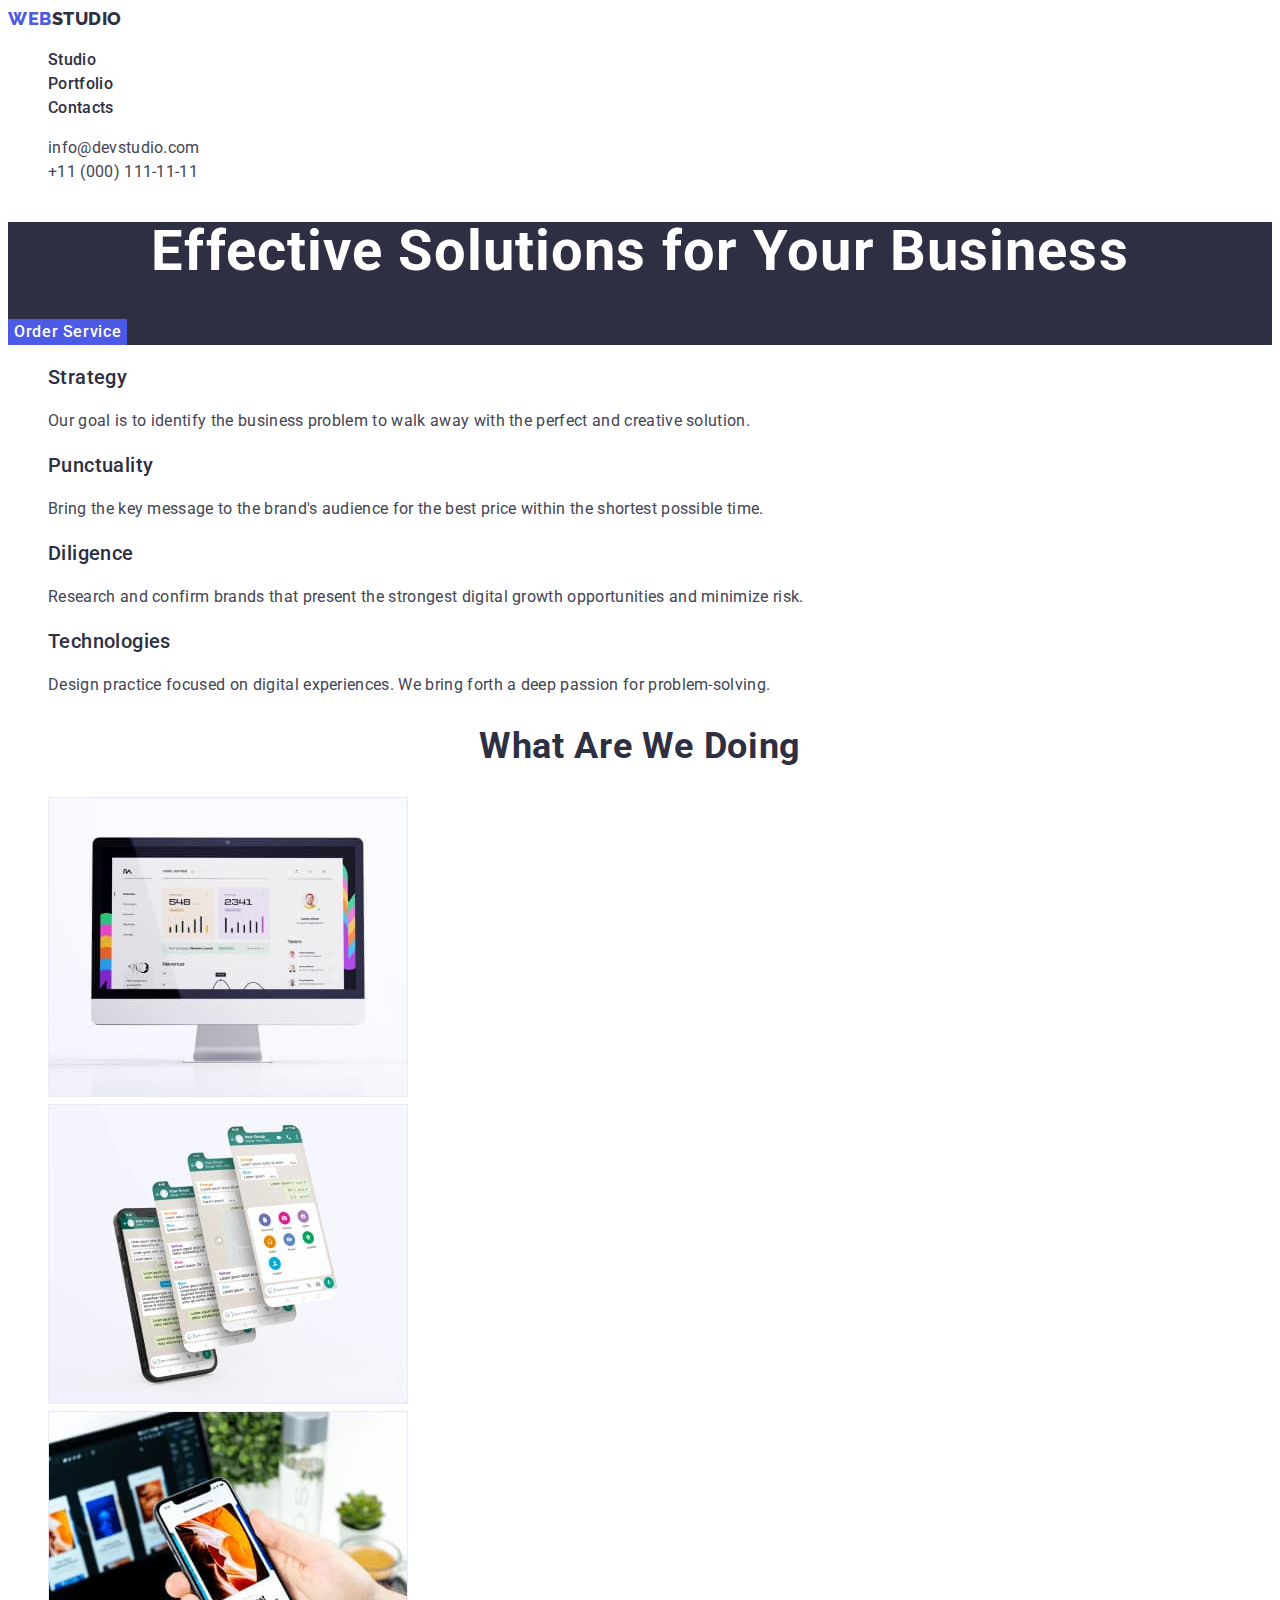
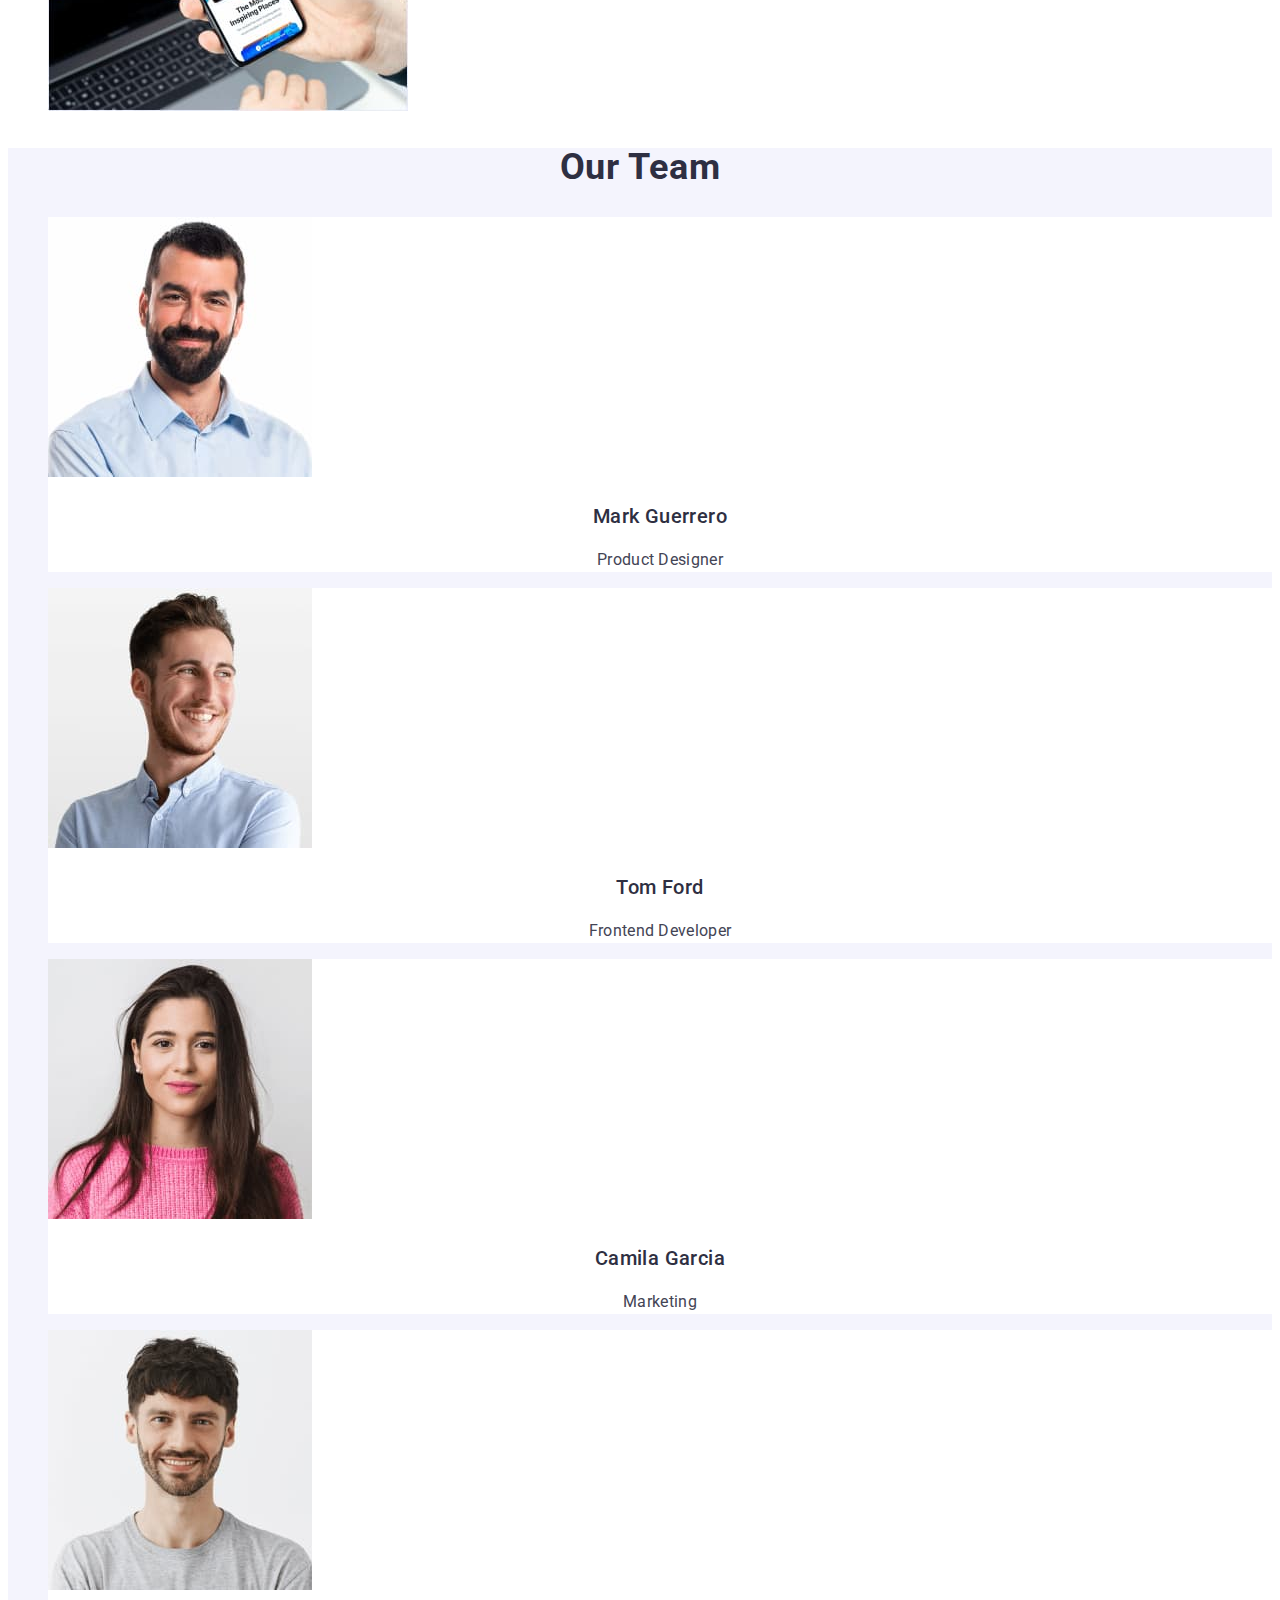
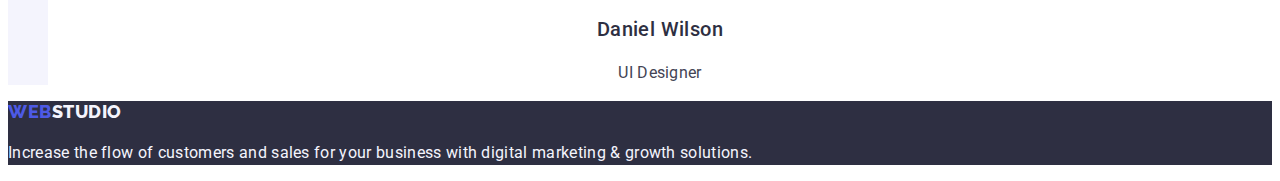
<file: index.html>
<!DOCTYPE html>
<html lang="en">
  <head>
    <meta charset="utf-8" />
    <meta http-equiv="X-UA-Compatible" content="IE=edge" />
    <meta name="description" content="business structure" />
    <link rel="preconnect" href="https://fonts.googleapis.com" />
    <link rel="preconnect" href="https://fonts.gstatic.com" crossorigin />
    <link
      href="https://fonts.googleapis.com/css2?family=Raleway:wght@800&family=Roboto:wght@400;500;700;900&display=swap"
      rel="stylesheet"
    />
    <link rel="stylesheet" href="./css/styles.css" />
    <title>Effective solutions for your business</title>
  </head>

  <body>
    <!--Header container-->
    <header>
      <nav class="nav">
        <a href="./index.html" class="logo link"
          >Web<span class="logo-text">Studio</span></a
        >
        <ul class="page-nav list">
          <li class="page-nav-item">
            <a class="menu-link link" href="./index.html">Studio</a>
          </li>
          <li class="page-nav-item">
            <a class="menu-link link" href="./portfolio.html">Portfolio</a>
          </li>
          <li class="page-nav-item">
            <a class="menu-link link" href="">Contacts</a>
          </li>
        </ul>
      </nav>

      <address class="address">
        <ul class="address-list list">
          <li>
            <a class="link" href="mailto:info@devstudio.com"
              >info@devstudio.com</a
            >
          </li>
          <li>
            <a class="link" href="tel:+110001111111">+11 (000) 111-11-11</a>
          </li>
        </ul>
      </address>
    </header>

    <main>
      <!--Solusions for your business-->
      <section class="effective-solutions">
        <h1 class="page-title">Effective Solutions for Your Business</h1>
        <button type="button" class="button-service button-text">
          Order Service
        </button>
      </section>

      <!--Business characteristics-->
      <section class="business">
        <h2 hidden>Features</h2>
        <ul class="business-list list">
          <li class="business-item">
            <h3 class="about-business">Strategy</h3>
            <p class="business-text">
              Our goal is to identify the business problem to walk away with the
              perfect and creative solution.
            </p>
          </li>
          <li class="business-item">
            <h3 class="about-business">Punctuality</h3>
            <p class="business-text">
              Bring the key message to the brand's audience for the best price
              within the shortest possible time.
            </p>
          </li>
          <li class="business-item">
            <h3 class="about-business">Diligence</h3>
            <p class="business-text">
              Research and confirm brands that present the strongest digital
              growth opportunities and minimize risk.
            </p>
          </li>
          <li class="business-item">
            <h3 class="about-business">Technologies</h3>
            <p class="business-text">
              Design practice focused on digital experiences. We bring forth a
              deep passion for problem-solving.
            </p>
          </li>
        </ul>
      </section>

      <!--Our work-->
      <section class="work">
        <h2 class="work-title">What are we doing</h2>
        <ul class="work-list list">
          <li class="work-item">
            <img src="./images/img-1.jpg" alt="computer screen" width="360" />
          </li>
          <li class="work-item">
            <img src="./images/img-2.jpg" alt="phone screen" width="360" />
          </li>
          <li class="work-item">
            <img src="./images/img-3.jpg" alt="phone" width="360" />
          </li>
        </ul>
      </section>

      <!--Team-->
      <section class="team">
        <h2 class="team-our-title">Our Team</h2>
        <ul class="team-list list">
          <li class="team-item">
            <img src="./images/Guerrero.jpg" alt="Mark Guerrero" width="264" />
            <h3 class="team-title">Mark Guerrero</h3>
            <p class="team-text">Product Designer</p>
          </li>
          <li class="team-item">
            <img src="./images/Ford.jpg" alt="Tom Ford" width="264" />
            <h3 class="team-title">Tom Ford</h3>
            <p class="team-text">Frontend Developer</p>
          </li>
          <li class="team-item">
            <img src="./images/Garcia.jpg" alt="Camila Garcia" width="264" />
            <h3 class="team-title">Camila Garcia</h3>
            <p class="team-text">Marketing</p>
          </li>
          <li class="team-item">
            <img src="./images/Wilson.jpg" alt="Daniel Wilson" width="264" />
            <h3 class="team-title">Daniel Wilson</h3>
            <p class="team-text">UI Designer</p>
          </li>
        </ul>
      </section>
    </main>
    <!--Footer-->
    <footer class="page-footer">
      <a class="logo link" href="./index.html"
        >Web<span class="footer-logo-text">Studio</span></a
      >
      <p class="footer-text">
        Increase the flow of customers and sales for your business with digital
        marketing & growth solutions.
      </p>
    </footer>
  </body>
</html>
</file>
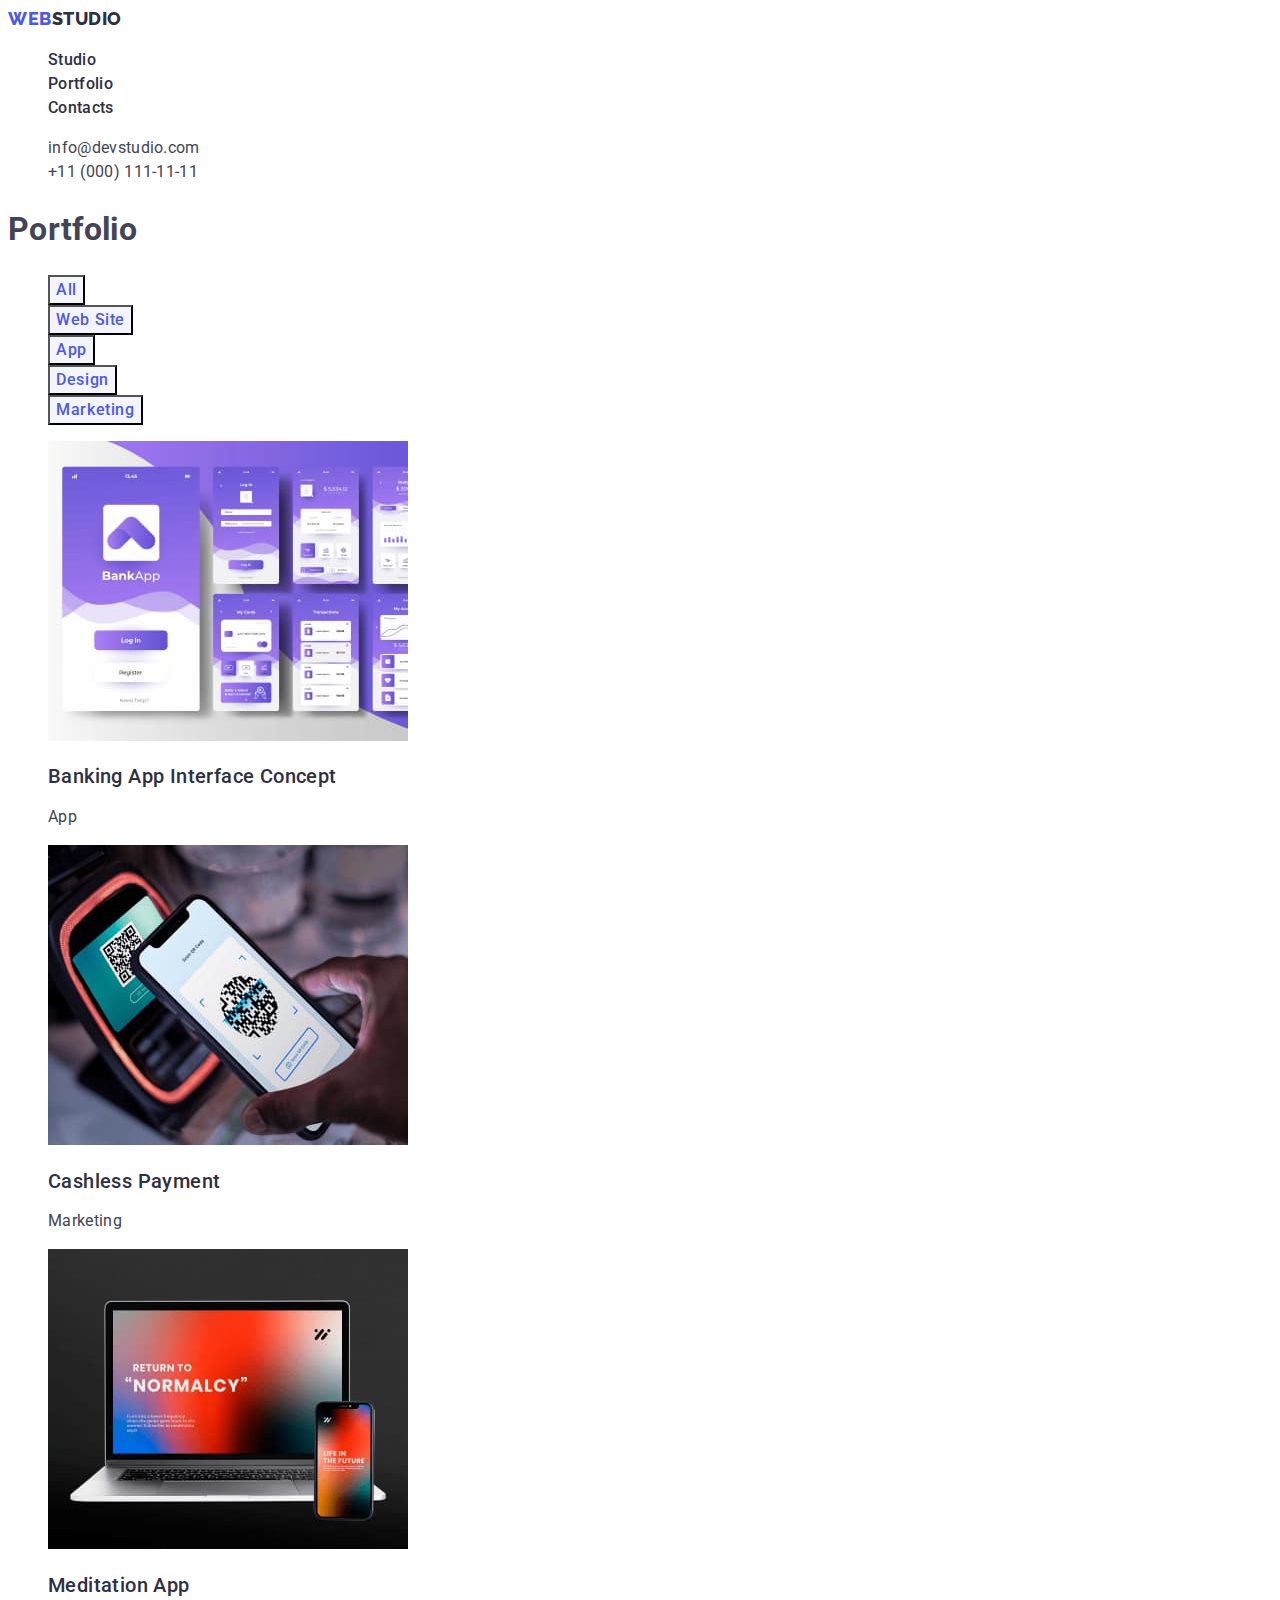
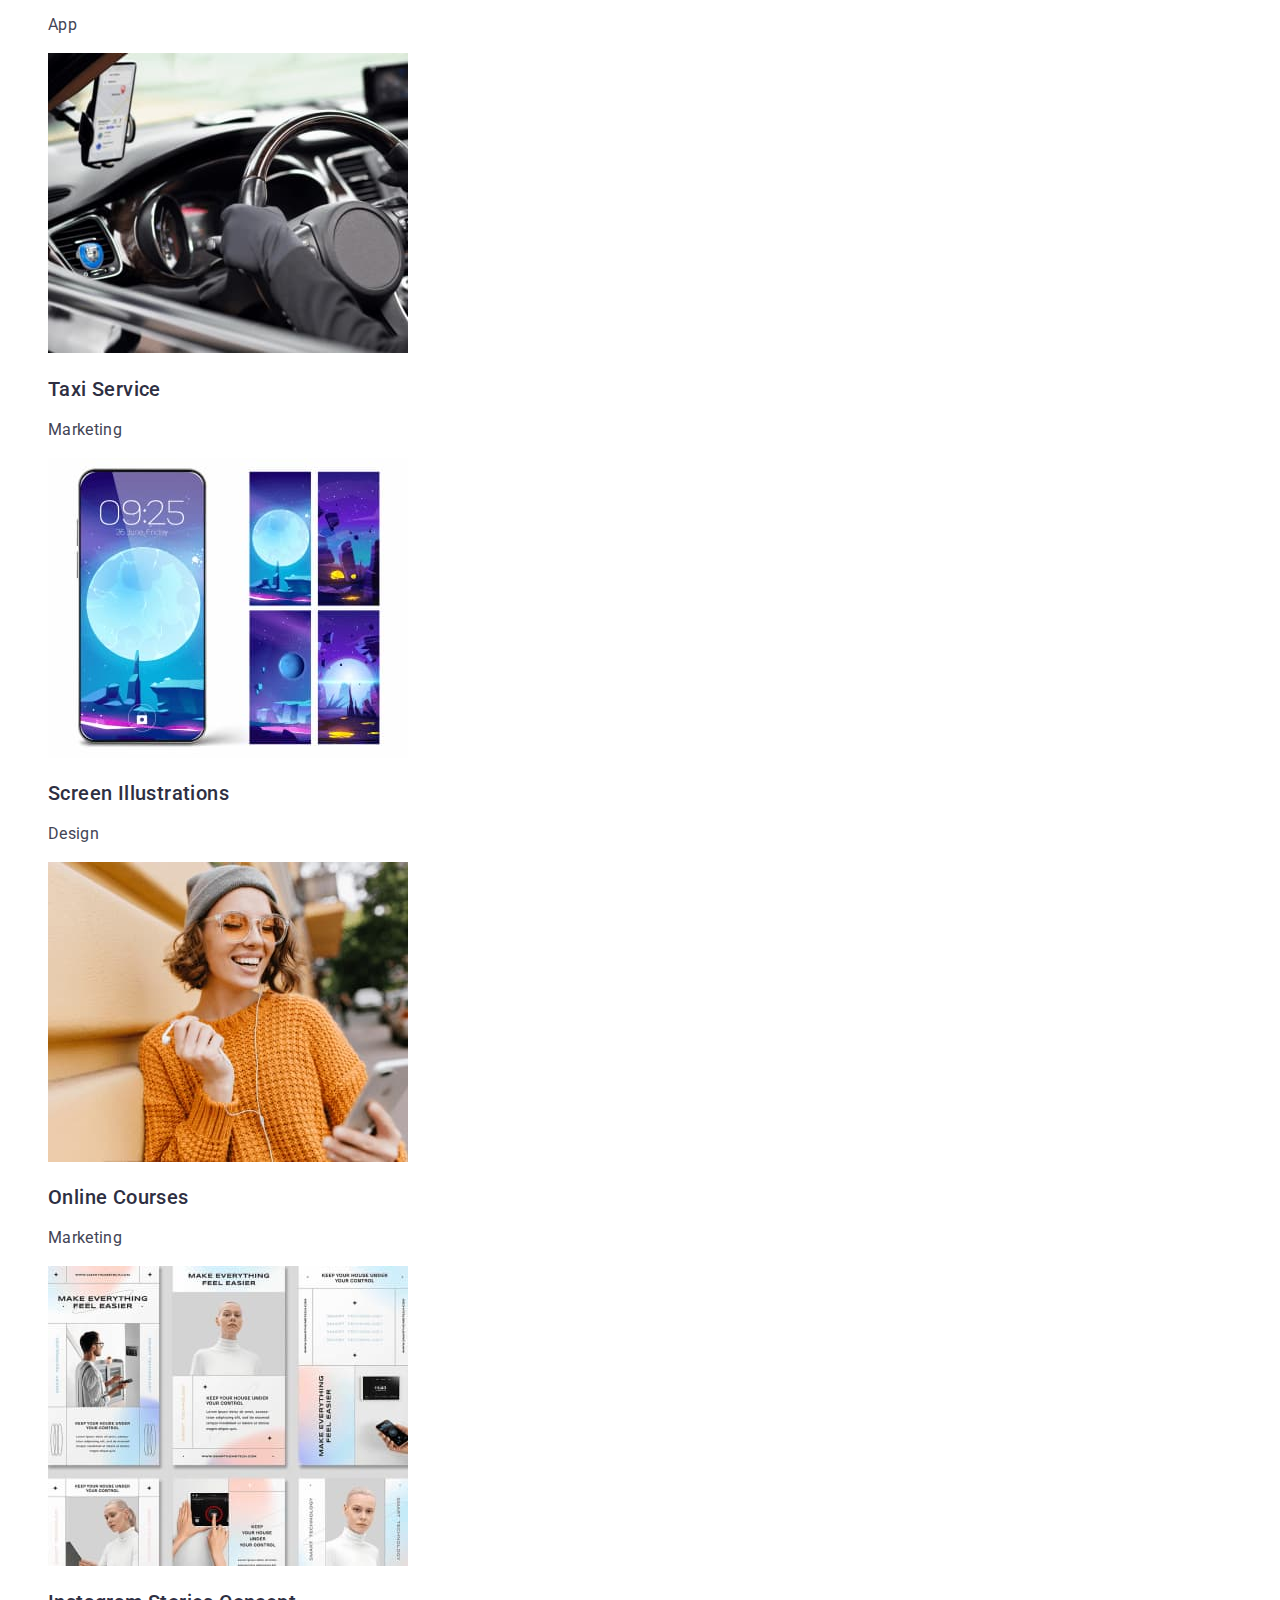
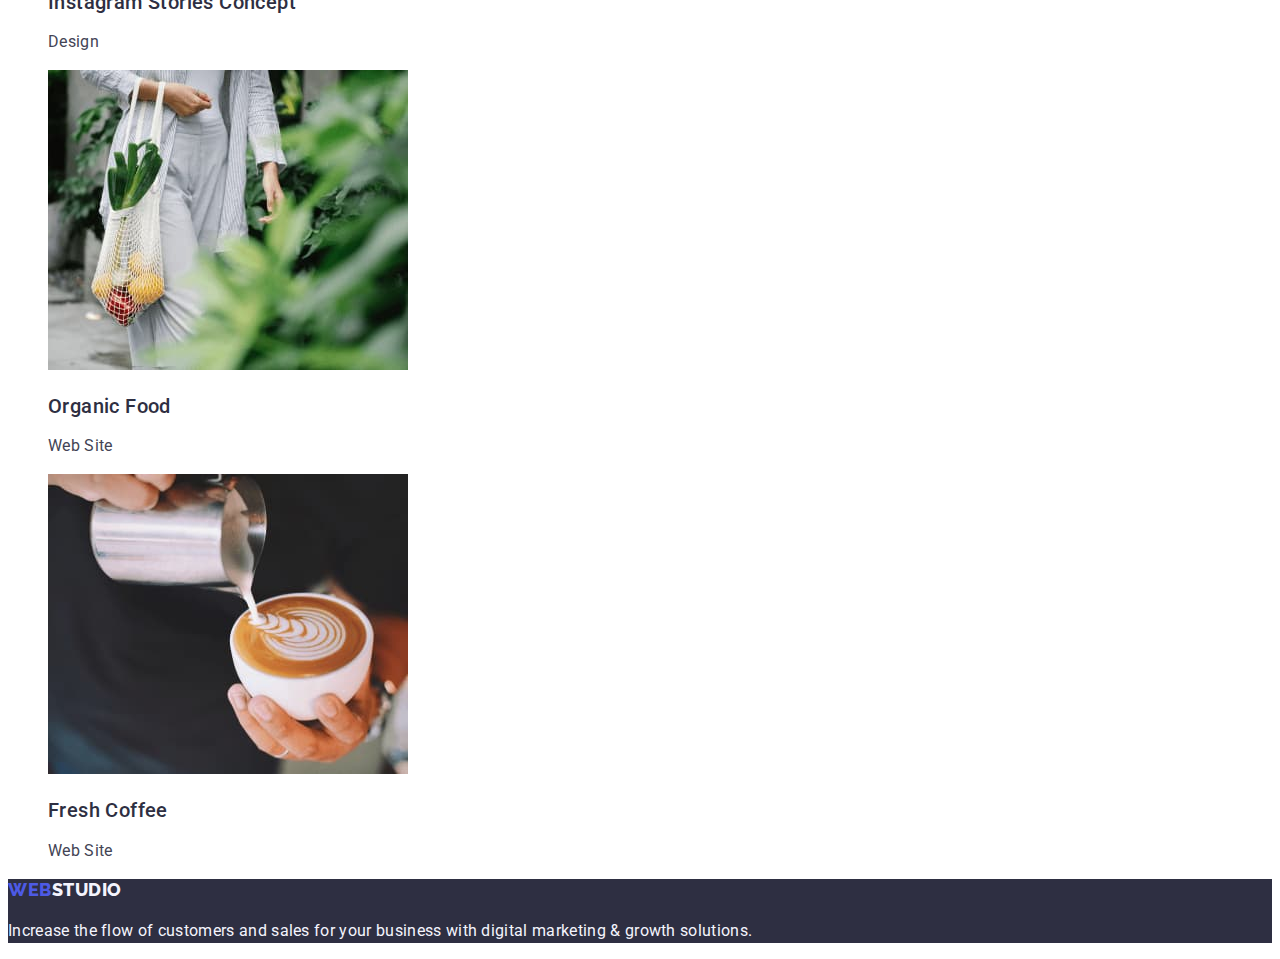
<file: portfolio.html>
<!DOCTYPE html>
<html lang="en">
  <head>
    <meta charset="UTF-8" />
    <meta http-equiv="X-UA-Compatible" content="IE=edge" />
    <meta name="description" content="business structure" />
    <link rel="preconnect" href="https://fonts.googleapis.com" />
    <link rel="preconnect" href="https://fonts.gstatic.com" crossorigin />
    <link
      href="https://fonts.googleapis.com/css2?family=Raleway:wght@800&family=Roboto:wght@400;500;700;900&display=swap"
      rel="stylesheet"
    />
    <link rel="stylesheet" href="./css/styles.css" />
    <title>Portfolio</title>
  </head>

  <body>
    <!--Header container-->
    <header>
      <nav class="nav">
        <a href="./index.html" class="logo link"
          >Web<span class="logo-text">Studio</span></a
        >
        <ul class="page-nav list">
          <li class="page-nav-item">
            <a class="menu-link link" href="./index.html">Studio</a>
          </li>
          <li class="page-nav-item">
            <a class="menu-link link" href="./portfolio.html">Portfolio</a>
          </li>
          <li class="page-nav-item">
            <a class="menu-link link" href="">Contacts</a>
          </li>
        </ul>
      </nav>

      <address class="address">
        <ul class="address-list list">
          <li>
            <a class="link" href="mailto:info@devstudio.com"
              >info@devstudio.com</a
            >
          </li>
          <li>
            <a class="link" href="tel:+110001111111">+11 (000) 111-11-11</a>
          </li>
        </ul>
      </address>
    </header>

    <main>
      <!--Projects-->
      <section class="projects">
        <h1 class="projects-title">Portfolio</h1>
        <ul class="button-list list">
          <li class="button-item">
            <button type="button" class="button-color">All</button>
          </li>
          <li class="button-item">
            <button type="button" class="button-color">Web Site</button>
          </li>
          <li class="button-item">
            <button type="button" class="button-color">App</button>
          </li>
          <li class="button-item">
            <button type="button" class="button-color">Design</button>
          </li>
          <li class="button-item">
            <button type="button" class="button-color">Marketing</button>
          </li>
        </ul>

        <ul class="card-list list">
          <li class="card-item">
            <a href="" class="link"
              ><img src="./images/Banking.jpg" alt="Banking App" width="360" />
              <h2 class="card-title">Banking App Interface Concept</h2>
              <p class="card-text">App</p></a
            >
          </li>
          <li class="project-item">
            <a href="" class="link">
              <img
                src="./images/Payment.jpg"
                alt="Cashless Payment"
                width="360"
              />
              <h2 class="card-title">Cashless Payment</h2>
              <p class="card-text">Marketing</p></a
            >
          </li>
          <li class="project-item">
            <a href="" class="link"
              ><img src="./images/App.jpg" alt="Meditation App" width="360" />
              <h2 class="card-title">Meditation App</h2>
              <p class="card-text">App</p></a
            >
          </li>
          <li class="project-item">
            <a href="" class="link">
              <img src="./images/Service.jpg" alt="Taxi Service" width="360" />
              <h2 class="card-title">Taxi Service</h2>
              <p class="card-text">Marketing</p></a
            >
          </li>
          <li class="project-item">
            <a href="" class="link"
              ><img
                src="./images/Screen.jpg"
                alt="Screen Illustrations"
                width="360"
              />
              <h2 class="card-title">Screen Illustrations</h2>
              <p class="card-text">Design</p></a
            >
          </li>
          <li class="project-item">
            <a href="" class="link"
              ><img
                src="./images/Courses.jpg"
                alt="Online Courses"
                width="360"
              />
              <h2 class="card-title">Online Courses</h2>
              <p class="card-text">Marketing</p></a
            >
          </li>
          <li class="project-item">
            <a href="" class="link"
              ><img
                src="./images/Concept.jpg"
                alt="Instagram Stories Concept"
                width="360"
              />
              <h2 class="card-title">Instagram Stories Concept</h2>
              <p class="card-text">Design</p></a
            >
          </li>
          <li class="project-item">
            <a href="" class="link"
              ><img src="./images/Food.jpg" alt="Organic Food" width="360" />
              <h2 class="card-title">Organic Food</h2>
              <p class="card-text">Web Site</p></a
            >
          </li>
          <li class="project-item">
            <a href="" class="link"
              ><img src="./images/Coffee.jpg" alt="Fresh Coffee" width="360" />
              <h2 class="card-title">Fresh Coffee</h2>
              <p class="card-text">Web Site</p></a
            >
          </li>
        </ul>
      </section>
    </main>

    <!--Footer-->
    <footer class="page-footer">
      <a class="logo link" href="./index.html"
        >Web<span class="footer-logo-text">Studio</span></a
      >
      <p class="footer-text">
        Increase the flow of customers and sales for your business with digital
        marketing & growth solutions.
      </p>
    </footer>
  </body>
</html>
</file>
<file: css/styles.css>
body {
  font-family: "Roboto", sans-serif;
  font-style: normal;
  font-weight: 400;
  font-size: 16px;
  line-height: 1.5;
  letter-spacing: 0.02em;
  color: #434455;
  background-color: #ffffff;
}

:root {
  --cloud-color: #f4f4fd;
  --navy-color: #2e2f42;
  --white-color: #ffffff;
  --iris-color: #4d5ae5;
  --ocean-color: #404bbf;
  --slate-color: #434455;
}

/*Header container*/

.nav {
  text-decoration: none;
}
.logo.link {
  font-family: "Raleway", sans-serif;
  font-weight: 800;
  font-size: 18px;
  line-height: 1.17;
  color: var(--iris-color);
  letter-spacing: 0.03em;
  text-transform: uppercase;
  text-decoration: none;
}

.logo-text {
  color: var(--navy-color);
}

.list {
  list-style: none;
}
.link {
  text-decoration: none;
}

.menu-link {
  font-weight: 500;
  font-size: 16px;
  line-height: 1.5em;
  color: var(--navy-color);
  letter-spacing: 0.02em;
}

.list {
  list-style: none;
}
.link {
  text-decoration: none;
}

.menu-link:hover,
.menu-link:focus {
  color: var(--ocean-color);
}

.address {
  font-style: normal;
}

.address-list .link {
  font-size: 16px;
  line-height: 1.5;
  letter-spacing: 0.02em;
  color: var(--slate-color);
  text-decoration: none;
  list-style: none;
}

.address-list .link:hover,
.address-list .link:focus,
.address-list .link:active {
  color: var(--ocean-color);
}

.list {
  list-style: none;
}
.link {
  text-decoration: none;
}

/*Solutions for bussiness*/

.effective-solutions {
  background-color: var(--navy-color);
}

.page-title {
  font-weight: 700;
  font-size: 56px;
  line-height: 1.07;
  letter-spacing: 0.02em;
  text-align: center;
  color: var(--white-color);
}

.button-service {
  font-weight: 500;
  font-size: 16px;
  line-height: 1.5;
  letter-spacing: 0.04em;
  background-color: var(--iris-color);
  cursor: pointer;
  border: none;
  font-family: "Roboto", sans-serif;
}
.button-text {
  color: var(--white-color);
}

.button-service:hover,
.button-service:focus {
  background-color: var(--ocean-color);
}

/*Business characteristics*/

.business {
  background-color: var(--white-color);
}

.list {
  list-style: none;
}

.business-item {
  font-style: normal;
}

.about-business {
  font-weight: 500;
  font-size: 20px;
  line-height: 1.2;
  letter-spacing: 0.02em;
  color: var(--navy-color);
}

.business-text {
  font-size: 16px;
  line-height: 1.5;
  letter-spacing: 0.02em;
  color: var(--slate-color);
}

/*Our work*/
.work {
  background-color: var(--white-color);
}

.work-title {
  font-weight: 700;
  font-size: 36px;
  line-height: 1.11;
  letter-spacing: 0.02em;
  text-transform: capitalize;
  text-align: center;
  color: var(--navy-color);
}
.list {
  list-style: none;
}

/*Team*/

.team {
  background-color: var(--cloud-color);
}

.team-our-title {
  font-weight: 700;
  font-size: 36px;
  line-height: 1.11;
  letter-spacing: 0.02em;
  text-transform: capitalize;
  text-align: center;
  color: var(--navy-color);
}

.team-title {
  font-weight: 500;
  font-size: 20px;
  line-height: 1.2;
  letter-spacing: 0.02em;
  text-align: center;
  color: var(--navy-color);
}

.list {
  list-style: none;
}

.team-item {
  background-color: var(--white-color);
}

.team-text {
  font-size: 16px;
  text-align: center;
  line-height: 1.5;
  letter-spacing: 0.02em;
  color: var(--slate-color);
}

/*Footer*/
.page-footer {
  background-color: var(--navy-color);
}

.footer-logo-text {
  color: var(--cloud-color);
}
.footer-text {
  font-size: 16px;
  line-height: 1.5;
  color: var(--cloud-color);
}

/*Projects*/

.projects {
  background-color: var(--white-color);
}

.projects.title {
  color: var(--navy-color);
}

.button-list {
  background-color: var(--white-color);
}
.list {
  list-style: none;
}

.button-color {
  font-family: "Roboto", sans-serif;
  font-weight: 500;
  font-size: 16px;
  line-height: 1.5;
  letter-spacing: 0.04em;
  color: var(--iris-color);
  background-color: var(--cloud-color);
  cursor: pointer;
}

.button-color:hover,
.button-color:focus {
  color: var(--white-color);
  background-color: var(--ocean-color);
}

.list {
  list-style: none;
}

.link {
  text-decoration: none;
}
.card-item {
  background-color: var(--white-color);
}

.card-title {
  font-weight: 500;
  font-size: 20px;
  line-height: 1.2;
  letter-spacing: 0.02em;
  color: var(--navy-color);
}

.card-text {
  font-size: 16px;
  line-height: 1.5;
  letter-spacing: 0.02em;
  color: var(--slate-color);
}
</file>
